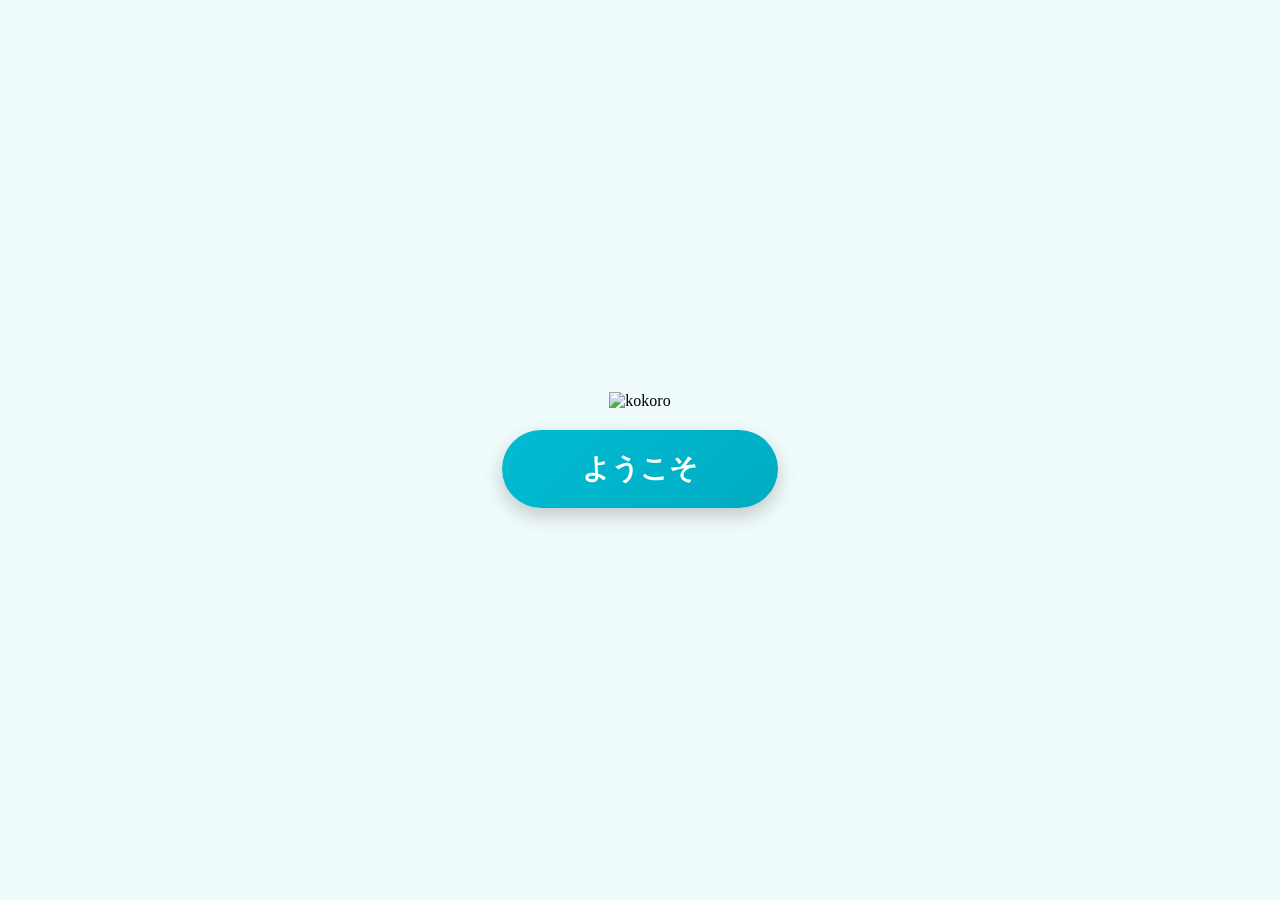
<file: src/main/resources/templates/index.html>
<!DOCTYPE html>
<html xmlns:th="http://thymeleaf.org">

<head>
	<meta charset="UTF-8">
	<title>ようこそ - くらし救急箱</title>
	<style>
		body,
		html {
			margin: 0;
			padding: 0;
			height: 100%;
			width: 100%;
			overflow: hidden;
			background-color: #f0fbfc;
		}

		.fullscreen-bg {
			display: flex;
			flex-direction: column;
			align-items: center;
			justify-content: center;
			height: 100vh;
		}

		.welcome-btn {
			margin-top: 20px;
			padding: 20px 80px;
			font-size: 28px;
			font-weight: bold;
			color: white;
			background: linear-gradient(135deg, #00bcd4, #00acc1);
			text-decoration: none;
			border-radius: 50px;
			box-shadow: 0 8px 20px rgba(0, 0, 0, 0.2);
			transition: 0.3s;
			cursor: pointer;
			border: none;
		}

		.welcome-btn:hover {
			transform: scale(1.1);
		}

		.admin-link {
			position: absolute;
			bottom: 10px;
			right: 10px;
			width: 50px;
			height: 50px;
			opacity: 0.1;
		}
	</style>
</head>

<body>
	<div class="fullscreen-bg">
		<img th:src="@{/images/kokoro.png}" alt="kokoro" id="charaImg"
			style="max-height: 70vh; max-width: 90%; transition: 0.2s;">
		<a th:href="@{/nfc?role=user}" class="welcome-btn" onclick="return playDoubleWink(event, this)">ようこそ</a>
		<a th:href="@{/nfc?role=admin}" class="admin-link"></a>
	</div>
	<!-- index.html の該当する <script> 部分を以下に書き換えてください -->
	<script th:inline="javascript">
		function playDoubleWink(event, element) {
			event.preventDefault();
			var img = document.getElementById('charaImg');

			// ⭕ エディタにエラーを出さない最も安全なThymeleafインラインの書き方
			var normalImg = /*[[@{/images/kokoro.png}]]*/ '/images/kokoro.png';
			var winkImg = /*[[@{/images/wink.png}]]*/ '/images/wink.png';

			img.src = winkImg;
			setTimeout(function () {
				img.src = normalImg;
				setTimeout(function () {
					window.location.href = element.href;
				}, 300);
			}, 400);
			return false;
		}
	</script>
</body>

</html>
</file>
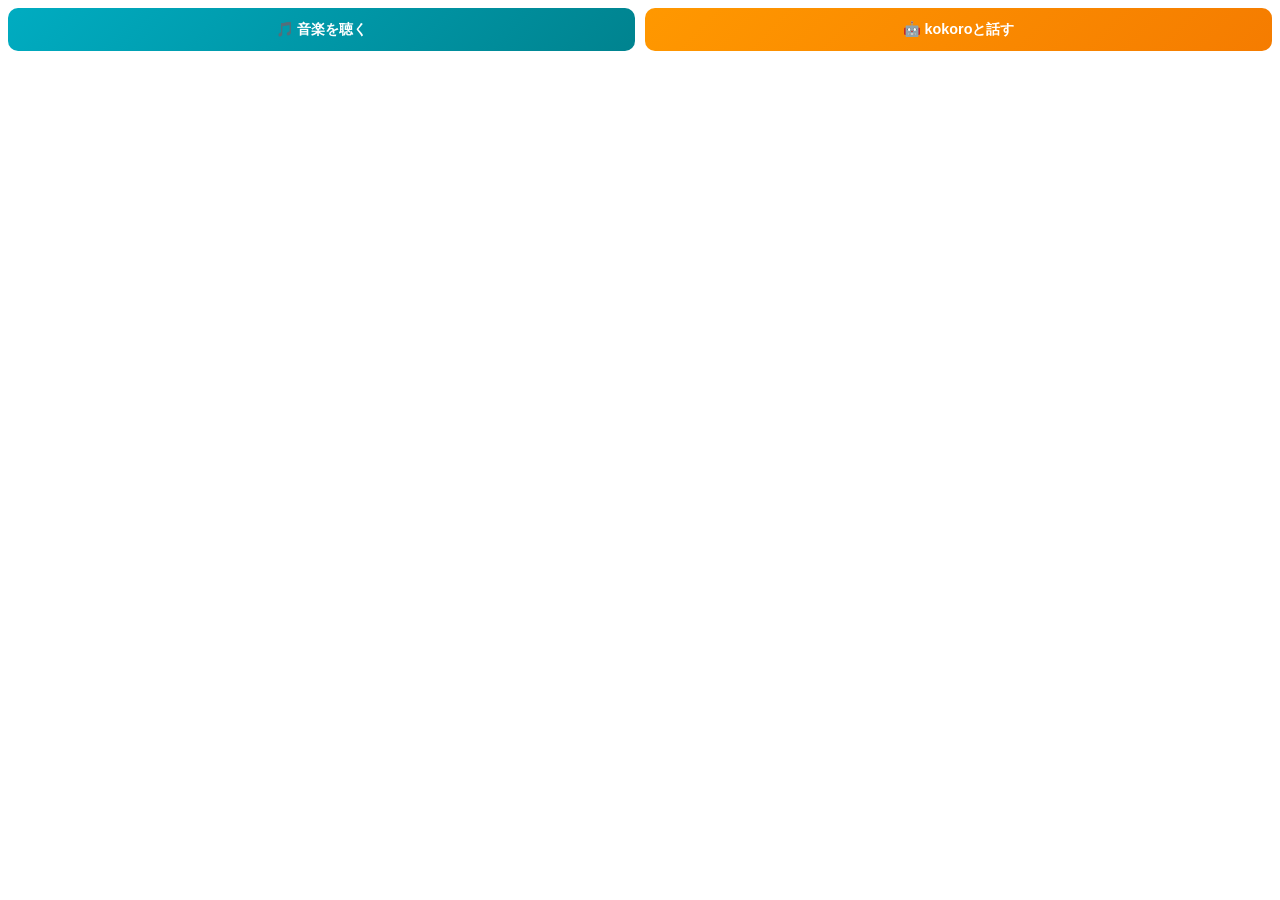
<file: src/main/resources/templates/fragments/entertainment-parts.html>
<!DOCTYPE html>
<html xmlns:th="http://thymeleaf.org">
<body>
    <div th:fragment="musicSection" class="info-card">
        <!-- ボタンエリア -->
        <div style="display: flex; gap: 10px;">
            <button type="button" onclick="playMusic()" class="btn-cyan"
                style="flex: 1; padding: 12px; font-size: 0.9em; border-radius: 10px; background: linear-gradient(135deg, #00acc1, #00838f); font-weight: bold; cursor: pointer; color: white; border: none;">🎵
                音楽を聴く</button>
            <button type="button" onclick="toggleChatInline()" class="btn-cyan"
                style="flex: 1; padding: 12px; font-size: 0.9em; border-radius: 10px; background: linear-gradient(135deg, #ff9800, #f57c00); font-weight: bold; cursor: pointer; color: white; border: none;">🤖
                kokoroと話す</button>
        </div>

        <!-- 1. 音楽プレイヤー本体 -->
        <div id="MusicPlayer"
            style="display: none; width: 100%; background: #f9f9f9; border-radius: 10px; border: 1px solid #ddd; margin-top: 10px; overflow: hidden;">
            <div style="background: #00acc1; color: white; padding: 5px 10px; font-size: 0.8em; display: flex; justify-content: space-between; align-items: center;">
                <span>🎶 音楽プレイヤー</span>
                <button onclick="playMusic()" style="background: none; border: none; color: white; cursor: pointer; font-weight: bold;">✕</button>
            </div>
            <div style="padding: 10px; display: flex; flex-direction: column; gap: 8px;">
                <div style="font-size: 0.75em; color: #ff5252; text-align: center; font-weight: bold;">⚠️ 音が出ますのでボリュームにご注意ください</div>
                <select id="songSelect" onchange="changeSong()" style="width: 100%; padding: 8px; border-radius: 5px; border: 1px solid #ccc; font-size: 0.85em;">
                    <option value="" disabled selected>👇 曲を選んでください</option>
                    <option th:each="m : ${musicList}" th:value="${m.nfcAddress}" th:data-title="${m.name}" th:data-author="${m.ownerName}" th:text="'🎵 ' + ${m.name}"></option>
                </select>
                <div id="songInfo" style="display: none; background: #fff; padding: 8px; border-radius: 5px; border: 1px solid #eee; font-size: 0.8em; text-align: left; line-height: 1.4;">
                    <div>📌 <strong>タイトル:</strong> <span id="displayTitle" style="color: #333;"></span></div>
                    <div>👤 <strong>作者:</strong> <span id="displayAuthor" style="color: #666;"></span></div>
                </div>
                <audio id="myAudio" controls style="width: 100%; height: 35px;"></audio>
            </div>
        </div>

        <!-- 2. チャット画面本体 (インライン版) -->
        <div id="chatInline" style="display: none; width: 100%; background: #f9f9f9; border-radius: 10px; border: 1px solid #ddd; margin-top: 10px; overflow: hidden; flex-direction: column;">
            <div style="background: #ff9800; color: white; padding: 5px 10px; font-size: 0.8em; display: flex; justify-content: space-between; align-items: center;">
                <span>🤖 kokoroチャット</span>
                <button onclick="toggleChatInline()" style="background: none; border: none; color: white; cursor: pointer; font-weight: bold;">✕</button>
            </div>
			<!-- chatLog の background 指定を削除して CSS に任せる -->
			<div id="chatLog" style="height: 300px; padding: 10px; overflow-y: auto; display: flex; flex-direction: column; gap: 8px; font-size: 0.85em;">
			    <div style="align-self: flex-start; background: white; padding: 6px 10px; border-radius: 12px 12px 12px 0; border: 1px solid #eee;">
			        こんにちは！kokoroだよ。何かお話する？
			    </div>
			</div>

            <div style="padding: 8px; border-top: 1px solid #eee; display: flex; gap: 5px; background: #fff;">
                <input type="text" id="chatInput" placeholder="メッセージを入力..." style="flex: 1; padding: 8px; border-radius: 20px; border: 1px solid #ddd; outline: none; font-size: 0.9em;">
                <button onclick="sendChatMessage()" style="background: #ff9800; color: white; border: none; padding: 8px 12px; border-radius: 20px; cursor: pointer; font-weight: bold;">送信</button>
            </div>
        </div>
    </div>
</body>
</html>
</file>
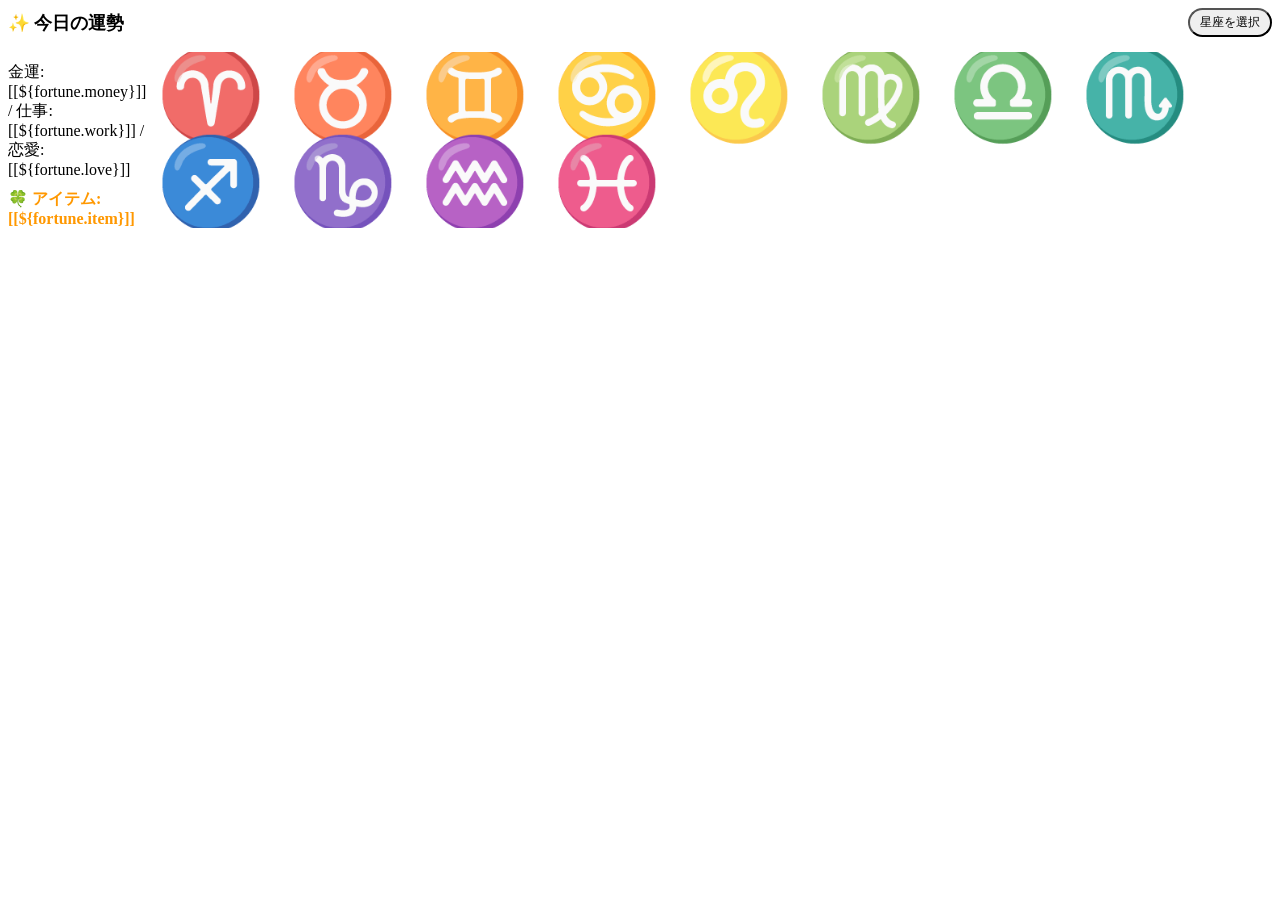
<file: src/main/resources/templates/fragments/fortune-parts.html>
<!DOCTYPE html>
<html xmlns:th="http://thymeleaf.org">
<HHTHTM th:fragment="fortuneSection" class="info-card">
	<div th:fragment="fortuneSection" class="info-card" style="margin-bottom: 20px;">
		<div style="display: flex; justify-content: space-between; align-items: center; margin-bottom: 15px;">
			<h3 style="text-align: left; margin: 0; font-size: 1.1em;">✨ 今日の運勢</h3>
			<button onclick="toggleForm('signForm')" class="btn-cyan"
				style="padding: 4px 10px; font-size: 0.75em; border-radius: 15px; white-space: nowrap;">星座を選択</button>
		</div>

		<div id="signForm" style="display:none; margin-bottom:15px;">
			<form th:action="@{/user/save-config}" method="post">
				<select name="sign" style="width:100%; padding:10px; border-radius: 5px; border: 1px solid #ddd;">
					<option th:each="s : ${ {'牡羊座','牡牛座','双子座','蟹座','獅子座','乙女座','天秤座','蠍座','射手座','山羊座','水瓶座','魚座'} }"
						th:value="${s}" th:text="${s}" th:selected="${s == selectedSign}"></option>
				</select>
				<button type="submit"
					style="width:100%; background:#ff9800; color:white; border:none; padding:10px; margin-top:5px; border-radius: 5px; cursor: pointer;">決定</button>
			</form>
		</div>

		<div th:if="${fortune != null}" class="fortune-box"
			style="display: flex; justify-content: space-between; align-items: center; text-align: left; overflow: hidden; position: relative;">
			<div style="flex: 1; text-align: left; padding-right: 10px; z-index: 2;">
				<div style="font-weight: bold; font-size: 1.1em; margin-bottom: 5px; color: #333;"
					th:text="${fortune.sign}"></div>
				<p th:text="${fortune.content}" style="font-weight: bold; margin: 5px 0; color: #555;"></p>
				<div class="fortune-stars" style="text-align: left; padding: 5px 0;">
					金運:[[${fortune.money}]] / 仕事:[[${fortune.work}]] / 恋愛:[[${fortune.love}]]
				</div>
				<p style="color:#ff9800; margin: 5px 0 0 0; font-weight: bold;">🍀 アイテム: [[${fortune.item}]]</p>
			</div>

			<div
				style="font-size: 5.5em; line-height: 1; margin-right: 20px; user-select: none; z-index: 1; opacity: 0.85;">
				<span th:if="${fortune.sign.contains('牡羊座')}">♈</span>
				<span th:if="${fortune.sign.contains('牡牛座')}">♉</span>
				<span th:if="${fortune.sign.contains('双子座')}">♊</span>
				<span th:if="${fortune.sign.contains('蟹座')}">♋</span>
				<span th:if="${fortune.sign.contains('獅子座')}">♌</span>
				<span th:if="${fortune.sign.contains('乙女座')}">♍</span>
				<span th:if="${fortune.sign.contains('天秤座')}">♎</span>
				<span th:if="${fortune.sign.contains('蠍座')}">♏</span>
				<span th:if="${fortune.sign.contains('射手座')}">♐</span>
				<span th:if="${fortune.sign.contains('山羊座')}">♑</span>
				<span th:if="${fortune.sign.contains('水瓶座')}">♒</span>
				<span th:if="${fortune.sign.contains('魚座')}">♓</span>
			</div>
		</div>

</html>
</file>
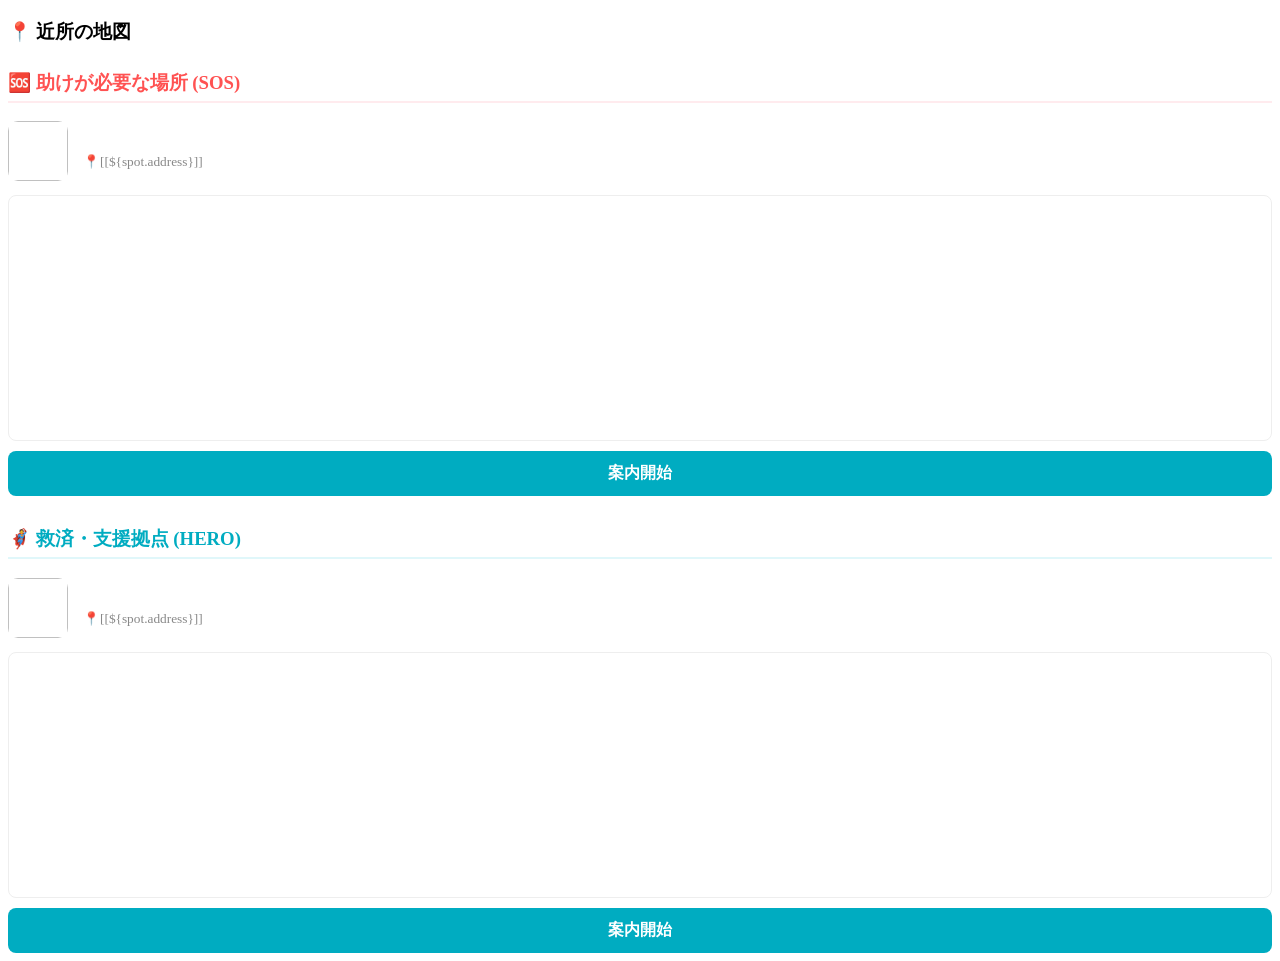
<file: src/main/resources/templates/fragments/map-parts.html>
<!DOCTYPE html>
<html xmlns:th="http://thymeleaf.org">
<body>

    <!-- 1. メイン地図表示エリア -->
    <div th:fragment="mapSection" class="info-card">
        <h3>📍 近所の地図</h3>
        <div id="map"></div>
    </div>

    <!-- 2. SOS/HERO詳細リストエリア -->
    <div th:fragment="listSection">
        
        <!-- SOSセクション: 助けが必要な場所 -->
        <h3 style="color: #ff5252; border-bottom: 2px solid #ffebee; padding-bottom: 5px; margin-top: 25px;">
            🆘 助けが必要な場所 (SOS)
        </h3>
        <div style="display: grid; gap: 15px; margin-bottom: 30px;">
            <div th:each="spot : ${spotList}" th:if="${spot.category == 'sos'}" class="info-card interactive-item">
                <div style="display: flex; align-items: center; margin-bottom: 10px;">
                    <div style="margin-right: 15px;">
                        <img th:src="@{/images/sos.png}" style="width: 60px; height: 60px; border-radius: 10px;">
                    </div>
                    <div style="flex-grow: 1;">
                        <strong th:text="${spot.name}" style="font-size: 1.1em;"></strong><br>
                        <small style="color: #888;">
                            📍[[${spot.address}]] <span th:text="${spot.buildingName}"></span>
                        </small>
                        <p th:text="${spot.description}" style="color: #666; margin: 5px 0; font-size: 0.9em;"></p>
                    </div>
                </div>

                <!-- 座標がある場合のみGoogleマップを表示 -->
                <div th:if="${spot.lat != 0}" style="margin: 10px 0; border-radius: 8px; overflow: hidden; border: 1px solid #eee;">
                    <iframe 
					th:src="'https://www.google.com/maps?q=' + ${spot.lat} + ',' + ${spot.lng} + '&output=embed&hl=ja'"
                        width="100%" height="240" style="border:0;" allowfullscreen="" loading="lazy">
                    </iframe>
                </div>

                <a th:href="'https://www.google.com/maps/dir/?api=1&destination=' + ${spot.lat} + ',' + ${spot.lng}" 
                   target="_blank" class="google-nav-btn" 
                   style="display: block; text-align: center; background: #00acc1; color: white; text-decoration: none; padding: 12px; border-radius: 8px; font-weight: bold;">
                   案内開始
                </a>
            </div>
        </div>

        <!-- HEROセクション: 救済・支援拠点 -->
        <h3 style="color: #00acc1; border-bottom: 2px solid #e0f7fa; padding-bottom: 5px;">
            🦸 救済・支援拠点 (HERO)
        </h3>
        <div style="display: grid; gap: 15px;">
            <div th:each="spot : ${spotList}" th:if="${spot.category == 'hero'}" class="info-card interactive-item">
                <div style="display: flex; align-items: center; margin-bottom: 10px;">
                    <div style="margin-right: 15px;">
                        <img th:src="@{/images/hero.png}" style="width: 60px; height: 60px; border-radius: 10px;">
                    </div>
                    <div style="flex-grow: 1;">
                        <strong th:text="${spot.name}" style="font-size: 1.1em;"></strong><br>
                        <small style="color: #888;">
                            📍[[${spot.address}]] <span th:text="${spot.buildingName}"></span>
                        </small>
                        <p th:text="${spot.description}" style="color: #666; margin: 5px 0; font-size: 0.9em;"></p>
                    </div>
                </div>

                <div th:if="${spot.lat != 0}" style="margin: 10px 0; border-radius: 8px; overflow: hidden; border: 1px solid #eee;">
                    <iframe 
					th:src="'https://www.google.com/maps?q=' + ${spot.lat} + ',' + ${spot.lng} + '&output=embed&hl=ja'"

                        width="100%" height="240" style="border:0;" allowfullscreen="" loading="lazy">
                    </iframe>
                </div>

                <a th:href="'https://www.google.com/maps/dir/?api=1&destination=' + ${spot.lat} + ',' + ${spot.lng}" 
                   target="_blank" class="google-nav-btn" 
                   style="display: block; text-align: center; background: #00acc1; color: white; text-decoration: none; padding: 12px; border-radius: 8px; font-weight: bold;">
                   案内開始
                </a>
            </div>
        </div>
    </div>
</body>
</html>
</file>
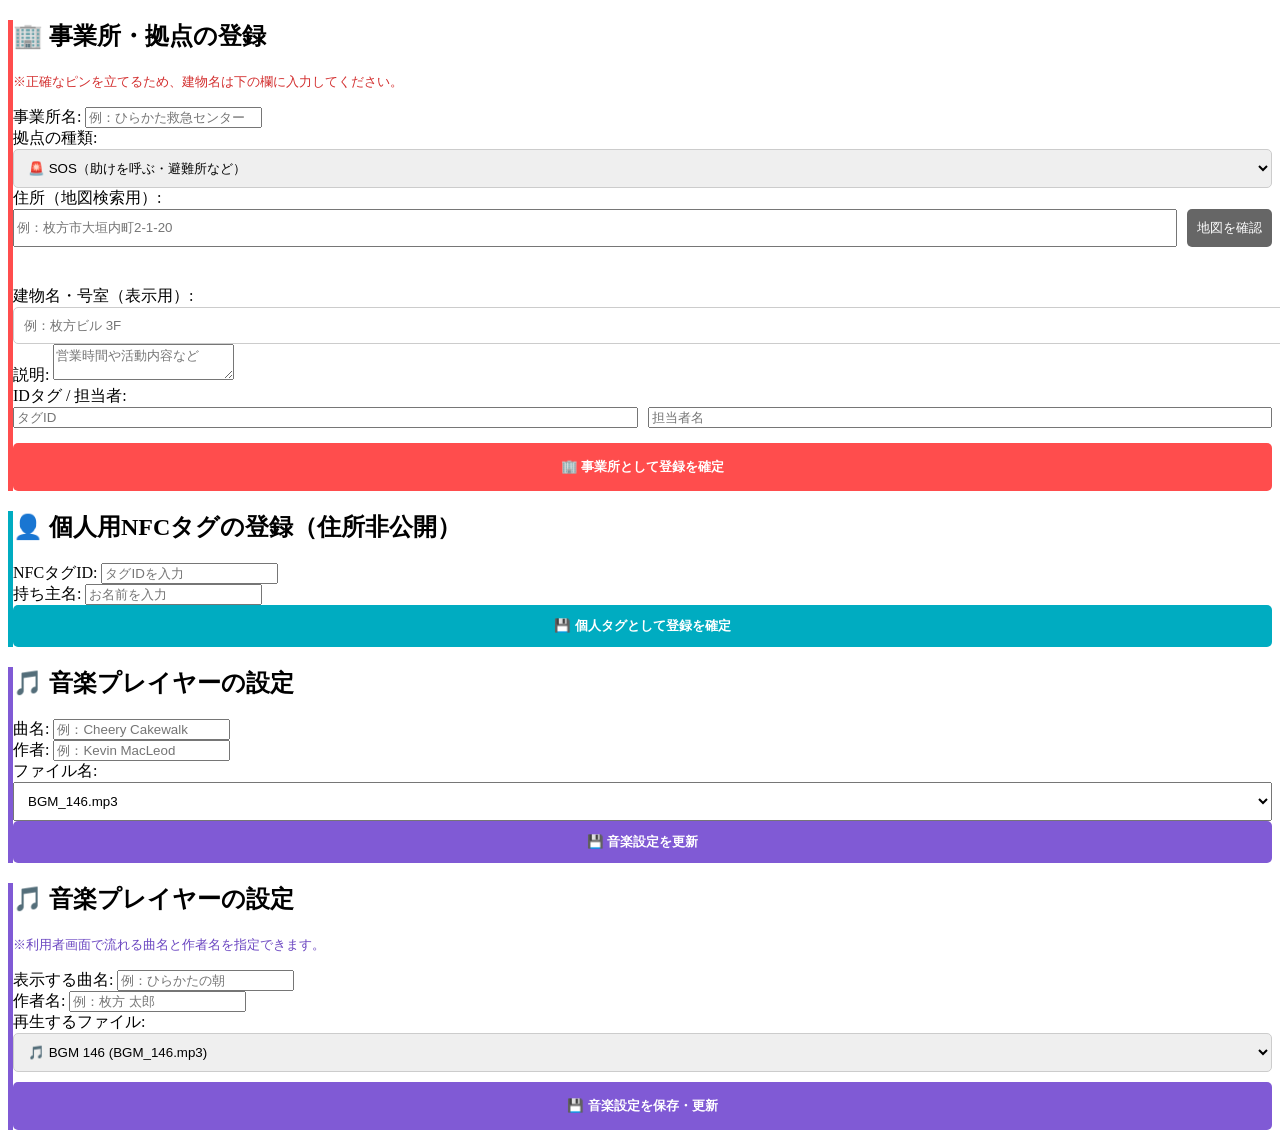
<file: src/main/resources/templates/fragments/register-forms.html>
<!DOCTYPE html>
<html xmlns:th="http://thymeleaf.org">
<!-- 1. 事業所・拠点登録フォーム -->
<div th:fragment="spotRegisterForm">
	<div class="box" style="border-left: 5px solid #ff4d4d;">
		<h2>🏢 事業所・拠点の登録</h2>
		<p><small style="color: #d32f2f;">※正確なピンを立てるため、建物名は下の欄に入力してください。</small></p>

		<form th:action="@{/admin/add-spot}" method="post" onsubmit="return prepareSubmit()">
			<div class="form-group">
				<label>事業所名:</label>
				<input type="text" id="inputPlaceName" name="name" placeholder="例：ひらかた救急センター" required>
			</div>

			<div class="form-group">
				<label>拠点の種類:</label>
				<select id="inputCategory" name="category"
					style="width: 100%; padding: 10px; border-radius: 5px; border: 1px solid #ccc;">
					<option value="sos">🚨 SOS（助けを呼ぶ・避難所など）</option>
					<option value="hero">🦸 HERO（助けに行く・支援拠点など）</option>
				</select>
			</div>

			<div class="form-group">
				<label>住所（地図検索用）:</label>
				<div style="display: flex; gap: 10px;">
					<input type="text" id="inputAddress" name="address" placeholder="例：枚方市大垣内町2-1-20"
						style="flex-grow: 1;" required>
					<button type="button" onclick="searchLocation()" class="btn-preview"
						style="background:#666; color:white; border:none; padding:10px; border-radius:5px; cursor:pointer;">地図を確認</button>
				</div>
			</div>

			<!-- ★修正ポイント：JavaScriptが検索結果を表示するための場所を追加 -->
			<p id="resultMsg" style="margin: 10px 0; font-weight: bold; min-height: 1.2em;"></p>

			<div class="form-group">
				<label>建物名・号室（表示用）:</label>
				<input type="text" name="buildingName" placeholder="例：枚方ビル 3F"
					style="width: 100%; padding: 10px; border-radius: 5px; border: 1px solid #ccc;">
			</div>

			<div class="form-group">
				<label>説明:</label>
				<textarea name="description" rows="2" placeholder="営業時間や活動内容など"></textarea>
			</div>

			<div class="form-group">
				<label>IDタグ / 担当者:</label>
				<div style="display: flex; gap: 10px;">
					<input type="text" name="nfcAddress" placeholder="タグID" style="flex: 1;">
					<input type="text" name="ownerName" placeholder="担当者名" style="flex: 1;">
				</div>
			</div>

			<div id="previewMap" style="height:300px; display:none; border-radius:10px; margin-top:10px;"></div>

			<input type="hidden" name="lat" id="finalLat" value="0.0">
			<input type="hidden" name="lng" id="finalLng" value="0.0">

			<button type="submit"
				style="background:#ff4d4d; color:white; border:none; padding:15px; width:100%; border-radius:5px; font-weight:bold; cursor:pointer; margin-top:15px;">
				🏢 事業所として登録を確定
			</button>
		</form>
	</div>
</div>

<!-- 2. 個人用タグ登録フォーム -->
<div th:fragment="privateTagForm">
	<div class="box" style="border-left: 5px solid #00acc1; margin-top: 20px;">
		<h2>👤 個人用NFCタグの登録（住所非公開）</h2>
		<form th:action="@{/admin/add-nfc-only}" method="post">
			<input type="hidden" name="category" value="private">
			<input type="hidden" name="name" value="個人用タグ">
			<div class="form-group">
				<label>NFCタグID:</label>
				<input type="text" name="nfcAddress" placeholder="タグIDを入力" required>
			</div>
			<div class="form-group">
				<label>持ち主名:</label>
				<input type="text" name="ownerName" placeholder="お名前を入力" required>
			</div>
			<button type="submit"
				style="background:#00acc1; color:white; border:none; padding:12px; width:100%; border-radius:5px; font-weight:bold; cursor:pointer;">
				💾 個人タグとして登録を確定
			</button>
		</form>
	</div>
</div>
<!-- fragments/register-forms.html の最後の方に追加 -->
<div class="box" style="border-left: 5px solid #805ad5; margin-top: 20px;">
	<h2>🎵 音楽プレイヤーの設定</h2>
	<form th:action="@{/admin/save-music}" method="post">
		<div class="form-group">
			<label>曲名:</label>
			<input type="text" name="name" placeholder="例：Cheery Cakewalk" required>
		</div>
		<div class="form-group">
			<label>作者:</label>
			<input type="text" name="ownerName" placeholder="例：Kevin MacLeod" required>
		</div>
		<div class="form-group">
			<label>ファイル名:</label>
			<select name="nfcAddress" style="width: 100%; padding: 10px;">
				<option value="BGM_146.mp3">BGM_146.mp3</option>
				<option value="Cheery_Cakewalk.mp3">Cheery_Cakewalk.mp3</option>
			</select>
		</div>
		<button type="submit"
			style="background:#805ad5; color:white; border:none; padding:12px; width:100%; border-radius:5px; font-weight:bold;">
			💾 音楽設定を更新
		</button>
	</form>
</div>

<!-- 3. 音楽プレイヤーの設定フォーム -->
<div th:fragment="musicRegisterForm">
    <div class="box" style="border-left: 5px solid #805ad5; margin-top: 20px;">
        <h2>🎵 音楽プレイヤーの設定</h2>
        <p><small style="color: #6b46c1;">※利用者画面で流れる曲名と作者名を指定できます。</small></p>
        
        <form th:action="@{/admin/save-music}" method="post">
            <div class="form-group">
                <label>表示する曲名:</label>
                <input type="text" name="name" placeholder="例：ひらかたの朝" required>
            </div>
            
            <div class="form-group">
                <label>作者名:</label>
                <input type="text" name="ownerName" placeholder="例：枚方 太郎" required>
            </div>

            <div class="form-group">
                <label>再生するファイル:</label>
                <select name="fileName" style="width: 100%; padding: 10px; border-radius: 5px; border: 1px solid #ccc;">
                    <option value="/sounds/BGM_146.mp3">🎵 BGM 146 (BGM_146.mp3)</option>
                    <option value="/sounds/Cheery_Cakewalk.mp3">🎵 Cheery Cakewalk (Cheery_Cakewalk.mp3)</option>
                    <option value="/sounds/Cheery_Cakewalk.mp3">🎵 Crescendo Jitter (Crescendo_Jitter.mp3)</option>
                    <option value="/sounds/Cheery_Cakewalk.mp3">🎵 Whispers in the Abyss (Whispers_in_the_Abyss.mp3)</option>
                    <option value="/sounds/Cheery_Cakewalk.mp3">🎵 トランジズタ (トランジズタ.mp3)</option>
                    <option value="/sounds/Cheery_Cakewalk.mp3">🎵 なでしこ (なでしこ.mp3)</option>
                    <option value="/sounds/Cheery_Cakewalk.mp3">🎵 レモンケーキとはちみつ紅茶。 (レモンケーキとはちみつ紅茶。.mp3)</option>
                    <option value="/sounds/Cheery_Cakewalk.mp3">🎵 雨の館Ⅲ (雨の館Ⅲ.mp3)</option>
                    <option value="/sounds/Cheery_Cakewalk.mp3">🎵 君はハッピー (君はハッピー.mp3)</option>
                    <option value="/sounds/Cheery_Cakewalk.mp3">🎵 在りし日の続き (在りし日の続き.mp3)</option>
                    <option value="/sounds/Cheery_Cakewalk.mp3">🎵 碧い回路の夜明け (碧い回路の夜明け.mp3)</option>
                </select>
            </div>

            <button type="submit" style="background:#805ad5; color:white; border:none; padding:15px; width:100%; border-radius:5px; font-weight:bold; cursor:pointer; margin-top:10px;">
                💾 音楽設定を保存・更新
            </button>
        </form>
    </div>
</div>

</html>
</file>
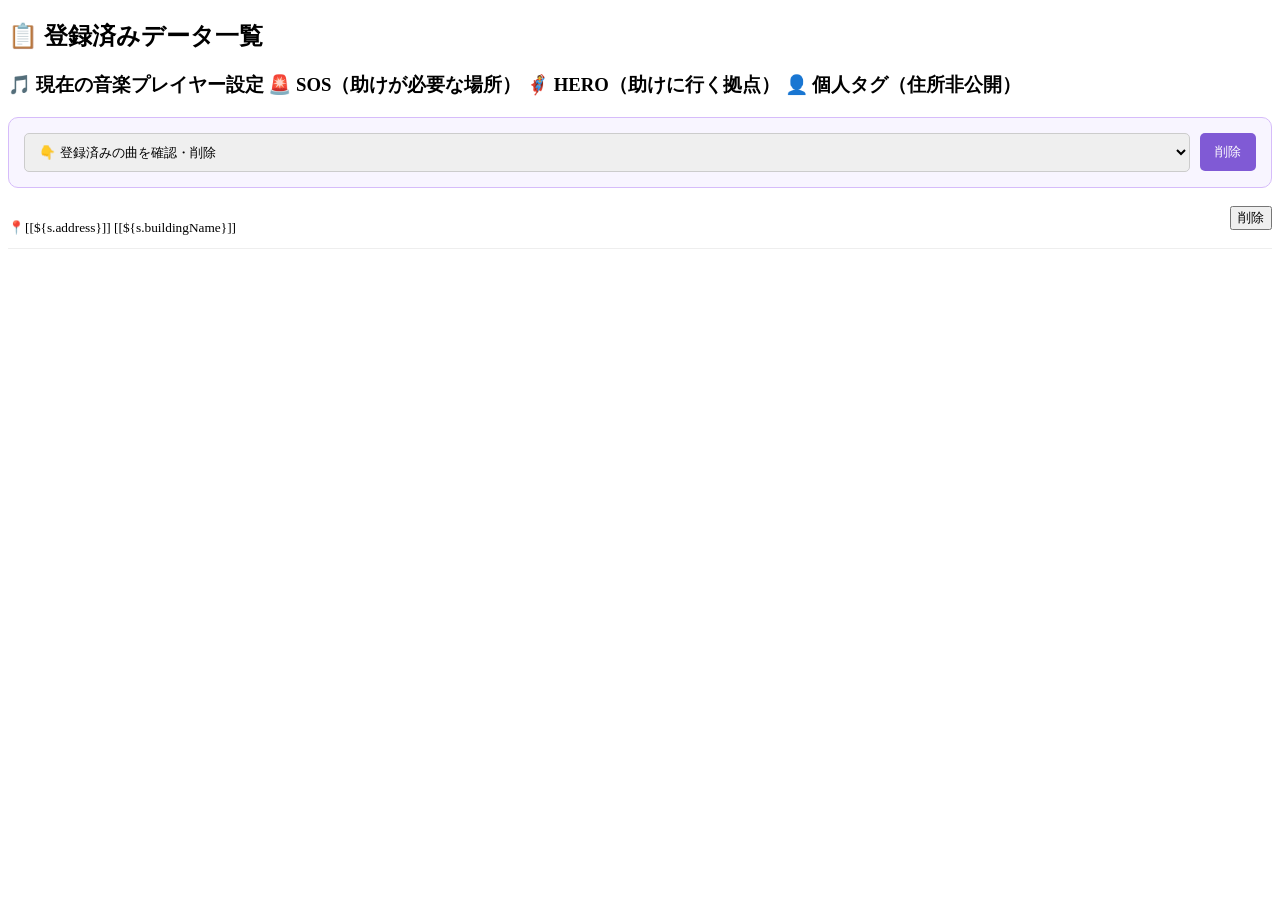
<file: src/main/resources/templates/fragments/spot-list.html>
<!DOCTYPE html>
<html xmlns:th="http://thymeleaf.org">
<div th:fragment="spotListSection">
    <div class="box">
        <h2>📋 登録済みデータ一覧</h2>
        
        <script>
            function showConfirm(btn) {
                btn.style.display = 'none';
                btn.nextElementSibling.style.display = 'flex';
            }
            function cancelDelete(btn) {
                const box = btn.parentElement;
                box.style.display = 'none';
                box.previousElementSibling.style.display = 'inline-block';
            }

            // ★ここを修正：作者名などを確実に表示するロジック
            function updateAdminSongInfo() {
                const select = document.getElementById('adminSongSelect');
                const infoArea = document.getElementById('adminSongInfo');
                const option = select.options[select.selectedIndex];
                
                if (option.value) {
                    // IDをセット
                    document.getElementById('adminTargetMusicId').value = option.value;
                    // 文字をセット（data-属性から取得）
                    document.getElementById('adminDisplayTitle').innerText = option.getAttribute('data-title') || "未設定";
                    document.getElementById('adminDisplayAuthor').innerText = option.getAttribute('data-author') || "不明";
                    document.getElementById('adminDisplayFile').innerText = option.getAttribute('data-file') || "なし";
                    
                    // エリアを表示
                    infoArea.style.display = 'block';
                }
            }

            function confirmAdminMusicDelete() {
                const id = document.getElementById('adminTargetMusicId').value;
                if (!id) return alert("曲を選んでね！");
                if (confirm("この曲の設定を削除してもいいかな？")) {
                    document.getElementById('adminMusicDeleteForm').submit();
                }
            }
        </script>

        <th:block th:each="cat : ${ {'music_config', 'sos', 'hero', 'private'} }">
            <h3 th:style="${cat == 'music_config' ? 'color:#6b46c1; border-bottom:2px solid #805ad5;' : 
                           (cat == 'sos' ? 'color:#d32f2f; border-bottom:2px solid #ff4d4d;' : 
                           (cat == 'hero' ? 'color:#00796b; border-bottom:2px solid #00acc1;' : 
                                            'color:#455a64; border-bottom:2px solid #90a4ae;'))} + ' padding-bottom:5px; margin-top:30px;'">
                <span th:if="${cat == 'music_config'}">🎵 現在の音楽プレイヤー設定</span>
                <span th:if="${cat == 'sos'}">🚨 SOS（助けが必要な場所）</span>
                <span th:if="${cat == 'hero'}">🦸 HERO（助けに行く拠点）</span>
                <span th:if="${cat == 'private'}">👤 個人タグ（住所非公開）</span>
            </h3>

            <!-- 【音楽の場合】 -->
            <div th:if="${cat == 'music_config'}" class="info-card" style="padding: 15px; background: #f8f5ff; border-radius: 10px; border: 1px solid #d6bcfa;">
                <div style="display: flex; gap: 10px; align-items: center;">
					<select id="adminSongSelect" onchange="updateAdminSongInfo()" style="flex: 1; padding: 10px; border-radius: 5px; border: 1px solid #ccc;">
					    <option value="" disabled selected>👇 登録済みの曲を確認・削除</option>
					    <option th:each="s : ${spotList}" th:if="${s.category == 'music_config'}" 
					            th:value="${s.id}" 
					            th:data-title="${s.name}" 
					            th:data-author="${s.ownerName}" 
					            th:data-file="${s.nfcAddress}"
					            th:text="'🎵 ' + ${s.name} + ' （👤 ' + ${s.ownerName} + '）'"> 
					            <!-- ↑ ここで作者名も一緒に表示するようにしました！ -->
					    </option>
					</select>
                    <form th:action="@{/admin/delete-spot}" method="post" id="adminMusicDeleteForm" style="margin: 0;">
                        <input type="hidden" name="id" id="adminTargetMusicId">
                        <button type="button" onclick="confirmAdminMusicDelete()" style="background: #805ad5; color: white; border: none; padding: 10px 15px; border-radius: 5px; cursor: pointer;">削除</button>
                    </form>
                </div>
                <!-- ★表示エリア：ここが重要 -->
                <div id="adminSongInfo" style="display: none; margin-top: 10px; font-size: 0.85em; color: #444; background: white; padding: 8px; border-radius: 5px; border: 1px dashed #d6bcfa;">
                    📌 <span id="adminDisplayTitle" style="font-weight:bold;"></span> <br>
                    👤 作者: <span id="adminDisplayAuthor" style="color: #6b46c1; font-weight: bold;"></span> <br>
                    📁 ファイル: <span id="adminDisplayFile" style="color: #666;"></span>
                </div>
            </div>

            <!-- 【音楽以外の場合】 -->
            <div th:each="s : ${spotList}" th:if="${s.category == cat and cat != 'music_config'}" class="spot-item" 
                 style="border-bottom:1px solid #eee; padding:12px 0; display:flex; justify-content:space-between; align-items:center;">
                <div>
                    <strong th:text="${s.name}"></strong><br>
                    <small th:if="${s.address != null}">📍[[${s.address}]] [[${s.buildingName}]]</small>
                </div>
                <!-- ...削除ボタンエリアは以前と同じ... -->
                <div class="delete-area" style="display: flex; align-items: center; gap: 10px;">
                    <button type="button" onclick="showConfirm(this)" class="btn-delete">削除</button>
                    <div class="confirm-box" style="display: none; align-items: center; gap: 8px; background: #fff1f1; padding: 2px 8px; border-radius: 5px; border: 1px solid #ffcaca;">
                        <small style="color: red; font-weight: bold;">削除？</small>
                        <form th:action="@{/admin/delete-spot}" method="post" style="margin: 0;">
                            <input type="hidden" name="id" th:value="${s.id}">
                            <button type="submit" style="background:#ff4d4d; color:white; border:none; padding:4px 10px; border-radius:3px; cursor:pointer;">はい</button>
                        </form>
                        <button type="button" onclick="cancelDelete(this)" style="background:#ddd; border:none; padding:4px 10px; border-radius:3px; cursor:pointer;">いいえ</button>
                    </div>
                </div>
            </div>
        </th:block>
    </div>
</div>
</html>
</file>
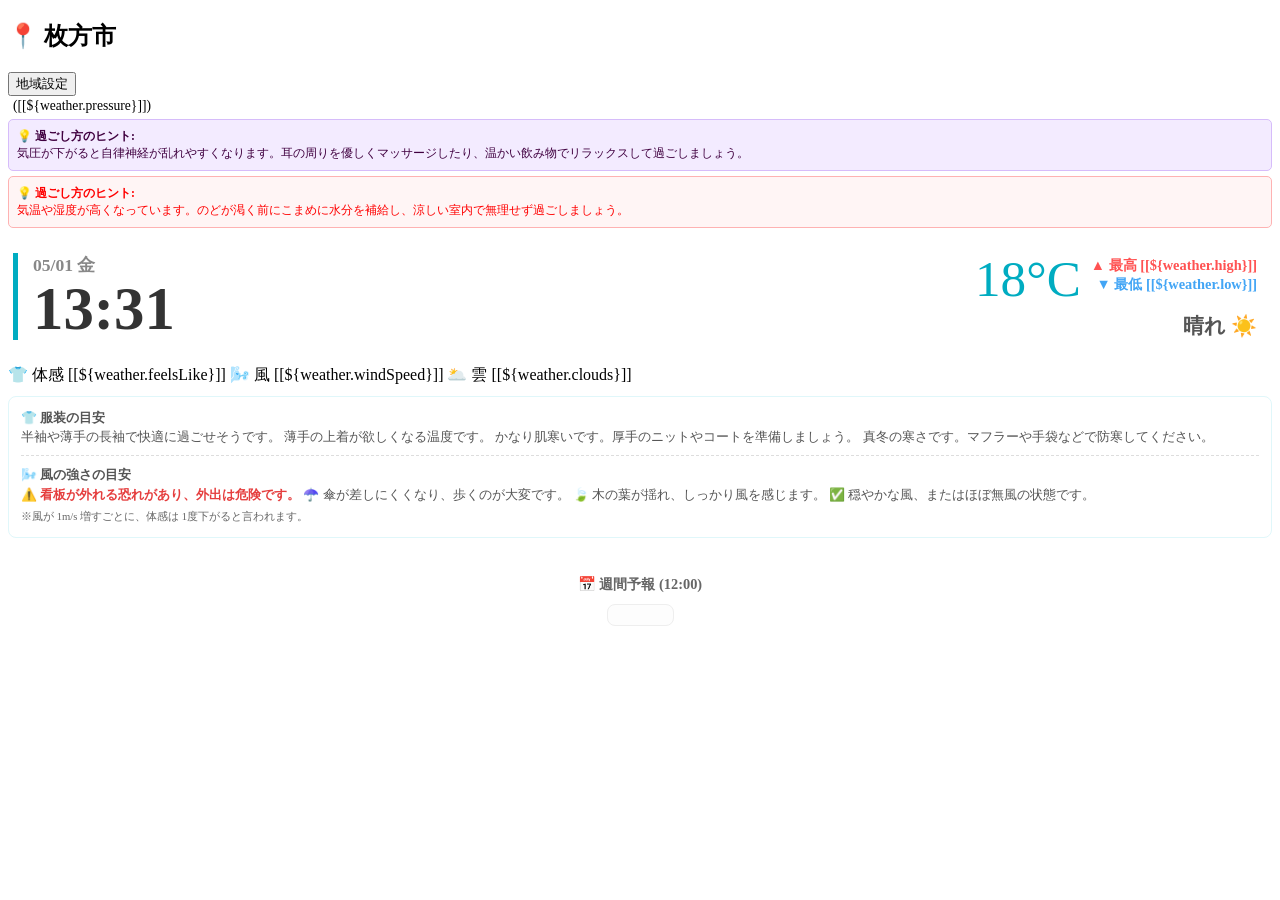
<file: src/main/resources/templates/fragments/weather-parts.html>
<!DOCTYPE html>
<html xmlns:th="http://thymeleaf.org">
<div th:fragment="weatherSection" class="info-card">
	<div class="weather-header">
		<h2>📍 <span th:text="${savedCity}">枚方市</span></h2>
		<button type="button" onclick="toggleForm('areaForm')" class="interactive-item btn-cyan">地域設定</button>
	</div>

	<div id="areaForm"
		style="display: none; background: #f9f9f9; padding: 15px; border-radius: 10px; margin-bottom: 20px; border: 1px solid #ddd;">
		<form th:action="@{/user/save-config}" method="post">
			<input type="text" name="pref" placeholder="都道府県" th:value="${savedPref}"
				style="width: 38%; padding: 10px;">
			<input type="text" name="city" placeholder="市区町村" th:value="${savedCity}" style="width: 58%; padding: 10px;"
				required>
			<button type="submit" class="interactive-item"
				style="width:100%; background:#00acc1; color:white; padding:10px; margin-top:10px; border:none; border-radius:5px;">保存</button>
		</form>
	</div>

	<!-- アラート -->
	<div th:if="${weather.alert}" style="margin-bottom: 15px;">
		<div class="alert-box" th:styleappend="'background:' + ${weather.alertColor}" style="margin-bottom: 5px;">
			<span th:text="${weather.alert}"></span>
			<span style="font-size: 0.85em; font-weight: normal; margin-left: 5px;">([[${weather.pressure}]])</span>
		</div>

		<div th:if="${weather.pressure != null and weather.alert.contains('気象病')}"
			style="font-size: 0.75em; color: #400040; background: #f3ebff; padding: 8px; border-radius: 5px; border: 1px solid #d6bcfa; text-align: left;">
			<strong>💡 過ごし方のヒント:</strong><br>
			気圧が下がると自律神経が乱れやすくなります。耳の周りを優しくマッサージしたり、温かい飲み物でリラックスして過ごしましょう。
		</div>

		<div th:if="${weather.alert.contains('熱中症')}"
			style="font-size: 0.75em; color: #ff0000; background: #fff5f5; padding: 8px; border-radius: 5px; border: 1px solid #feb2b2; text-align: left; margin-top: 5px;">
			<strong>💡 過ごし方のヒント:</strong><br>
			気温や湿度が高くなっています。のどが渇く前にこまめに水分を補給し、涼しい室内で無理せず過ごしましょう。
		</div>
	</div>

	<!-- 日時と気温の左右分割 -->
	<div style="display: flex; align-items: center; justify-content: space-between; margin: 15px 0; padding: 10px 5px;">
		<div style="flex: 1; text-align: left; border-left: 5px solid #00acc1; padding-left: 15px;">
			<div style="font-size: 1.1em; font-weight: bold; color: #888;">
				<span th:text="${#temporals.format(#temporals.createNow(), 'MM/dd')}">05/01</span>
				<span th:text="'(' + ${#temporals.format(#temporals.createNow(), 'E')} + ')'">金</span>
			</div>
			<div style="font-size: 3.8em; font-weight: 900; color: #333; line-height: 1; margin-top: 2px;"
				th:text="${#temporals.format(#temporals.createNow(), 'HH:mm')}">13:31</div>
		</div>

		<div style="flex: 1; display: flex; flex-direction: column; align-items: flex-end; padding-right: 10px;">
			<div style="display: flex; align-items: flex-start; gap: 10px;">
				<div class="weather-main-temp" style="font-size: 3.2em; margin: 0; line-height: 1; color: #00acc1;"
					th:text="${weather.temp}">18°C</div>
				<div style="font-size: 0.9em; font-weight: bold; padding-top: 3px; text-align: right;">
					<div style="color: #ff5252;">▲ 最高 [[${weather.high}]]</div>
					<div style="color: #42a5f5;">▼ 最低 [[${weather.low}]]</div>
				</div>
			</div>
			<div style="font-size: 1.3em; font-weight: bold; color: #555; margin-top: 8px;"
				th:text="${weather.weather}">晴れ ☀️</div>
		</div>
	</div>

	<!-- チップ -->
	<div class="weather-chips">
		<span class="chip chip-feels">👕 体感 [[${weather.feelsLike}]]</span>
		<span class="chip chip-wind">🌬️ 風 [[${weather.windSpeed}]]</span>
		<span class="chip chip-cloud">🌥️ 雲 [[${weather.clouds}]]</span>
	</div>

	<!-- アドバイス -->
	<div
		style="margin-top: 10px; font-size: 0.8em; color: #555; background: rgba(255,255,255,0.6); padding: 12px; border-radius: 8px; border: 1px solid #e0f7fa; text-align: left; line-height: 1.5;">
		<div style="margin-bottom: 10px; padding-bottom: 8px; border-bottom: 1px dashed #ddd;">
			<strong>👕 服装の目安</strong><br>
			<span th:if="${weather.feelsLikeNum >= 20}">半袖や薄手の長袖で快適に過ごせそうです。</span>
			<span th:if="${weather.feelsLikeNum >= 15 and weather.feelsLikeNum < 20}">薄手の上着が欲しくなる温度です。</span>
			<span
				th:if="${weather.feelsLikeNum >= 10 and weather.feelsLikeNum < 15}">かなり肌寒いです。厚手のニットやコートを準備しましょう。</span>
			<span th:if="${weather.feelsLikeNum < 10}">真冬の寒さです。マフラーや手袋などで防寒してください。</span>
		</div>

		<div>
			<strong>🌬️ 風の強さの目安</strong><br>
			<span th:if="${weather.windSpeedNum >= 15}" style="color: #e53e3e; font-weight: bold;">⚠️
				看板が外れる恐れがあり、外出は危険です。</span>
			<span th:if="${weather.windSpeedNum >= 10 and weather.windSpeedNum < 15}">☂️ 傘が差しにくくなり、歩くのが大変です。</span>
			<span th:if="${weather.windSpeedNum >= 5 and weather.windSpeedNum < 10}">🍃 木の葉が揺れ、しっかり風を感じます。</span>
			<span th:if="${weather.windSpeedNum < 5}">✅ 穏やかな風、またはほぼ無風の状態です。</span>
			<small style="color: #666; display: block; margin-top: 4px;">※風が 1m/s 増すごとに、体感は 1度下がると言われます。</small>
		</div>
	</div>

	<!-- 24時間予報 -->
	<div
		style="display: flex; overflow-x: auto; gap: 12px; margin-top: 15px; justify-content: flex-start; padding-bottom: 5px;">
		<div style="display: flex; margin: 0 auto; gap: 12px;">
			<div th:each="h : ${hourlyWeather}" style="min-width: 60px; text-align: center;">
				<div style="font-size: 0.7em; color: #888;" th:text="${h.time}"></div>
				<div style="font-size: 1.2em; margin: 3px 0;"
					th:text="${h.weather.contains('晴') ? '☀️' : (h.weather.contains('雨') ? '☔' : '☁️')}"></div>
				<div style="font-weight: bold;" th:text="${h.temp}"></div>
			</div>
		</div>
	</div>

	<!-- 週間予報 -->
		<h3 style="font-size: 0.9em; color: #666; text-align: center; margin-bottom: 10px;">📅 週間予報 (12:00)</h3>
		<div style="display: flex; justify-content: center; gap: 8px;">
			<div th:each="w : ${weeklyWeather}"
				style="flex: 0 1 65px; background: #fdfdfd; padding: 8px 0; border-radius: 8px; border: 1px solid #eee;">
				<div style="font-size: 0.7em; color: #888;" th:text="${w.date}"></div>
				<div style="font-size: 1.2em; margin: 4px 0;"
					th:text="${w.weather.contains('晴') ? '☀️' : (w.weather.contains('雨') ? '☔' : '☁️')}"></div>
				<div style="font-weight: bold; font-size: 0.85em;" th:text="${w.temp}"></div>
			</div>
		</div>
	</div>
	
</div>

</html>
</file>
